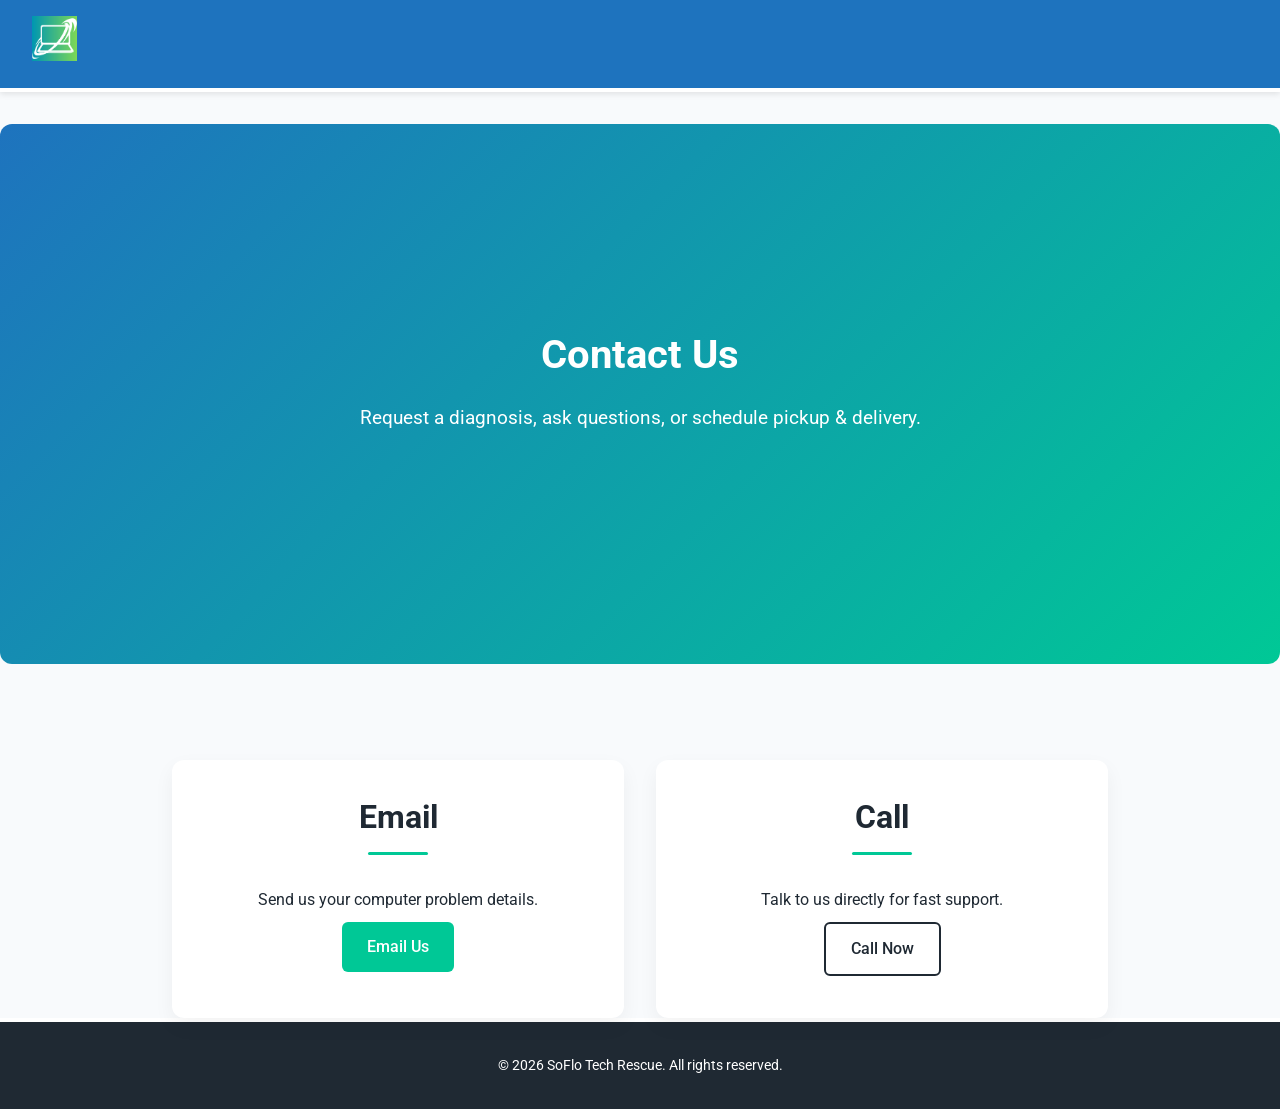
<file: contact.html>
<!DOCTYPE html>
<html lang="en">
<head>
<meta charset="UTF-8">
<meta name="viewport" content="width=device-width, initial-scale=1.0">
<title>Contact - SoFlo Tech Rescue</title>
<meta name="description" content="Contact SoFlo Tech Rescue for computer repair, virus removal, and PC maintenance. Request a diagnosis or schedule pickup & delivery in South Florida.">
<link rel="stylesheet" href="style.css">
<link href="https://fonts.googleapis.com/css2?family=Roboto:wght@400;500;700&display=swap" rel="stylesheet">
  <meta property="og:image" content="logo.png">
  <link rel="icon" href="/media/logo.png">
<link rel="apple-touch-icon" href="/media/logo.png">
</head>
<body class="contact-page">

<!-- NAVBAR -->
<header class="navbar">
  <button class="burger">
☰
</button>
<div class="logo">
  <a href="index.html">
    <img src="media/logo.png" alt="SoFlo Tech Rescue Logo">
  </a>
</div>
</header>

<!-- HERO -->
<section class="main-block fade-in">
  <h1>Contact Us</h1>
  <p>Request a diagnosis, ask questions, or schedule pickup & delivery.</p>
</section>

<!-- CONTACT OPTIONS -->
<section class="contact-options fade-in">
  <div class="contact-card">
    <h2>Email</h2>
    <p>Send us your computer problem details.</p>
    <a href="mailto:contact@soflotechrescue.com?cc=jhona@soflotechrescue.com" class="btn primary">Email Us</a>
  </div>
  <div class="contact-card">
    <h2>Call</h2>
    <p>Talk to us directly for fast support.</p>
    <a href="tel:+17542432153" class="btn secondary">Call Now</a>
  </div>
</section>

<!-- FOOTER -->
<footer>
  <p>© 2026 SoFlo Tech Rescue. All rights reserved.</p>
</footer>

<script src="animations.js"></script>
</body>
</html>
</file>
<file: style.css>
/* ==========================
   BASE STYLES
========================== */
:root {
  --primary-color: #1E73BE; /* azul */
  --accent-color: #00C896;  /* verde agua */
  --dark-color: #1F2933;
  --bg-color: #F8FAFC;
  --font: 'Roboto', sans-serif;
}

* {
  box-sizing: border-box;
  margin: 0;
  padding: 0;
}

body {
  font-family: var(--font);
  background: var(--bg-color);
  color: var(--dark-color);
  line-height: 1.6;
  overflow-x: hidden;
}

/* ==========================
   NAVBAR
========================== */
.navbar {
  display: flex;
  justify-content: space-between;
  align-items: center;
  background: var(--primary-color);
  color: white;
  padding: 1rem 2rem;
  position: sticky;
  top: 0;
  z-index: 1000;
  box-shadow: 0 2px 6px rgba(0,0,0,0.1);
  transition: all 0.3s ease;
  border-bottom: 4px solid white; /* línea blanca debajo */
  margin-bottom: 2rem; /* espacio entre navbar y contenido */
}

.navbar .logo {
  font-weight: 700;
  font-size: 1.5rem;
  cursor: pointer;
}

.navbar nav a {
  color: white;
  text-decoration: none;
  margin-left: 1.5rem;
  font-weight: 500;
  position: relative;
  transition: color 0.3s ease;
}

.navbar nav a::after {
  content: '';
  position: absolute;
  width: 0;
  height: 2px;
  background: var(--accent-color);
  left: 0;
  bottom: -4px;
  transition: 0.3s;
}

.navbar nav a:hover::after {
  width: 100%;
}

.navbar nav a:hover {
  color: var(--accent-color);
}

/* ==========================
   HERO / COLOR BLOCK
========================== */
.hero {
  display: flex;
  flex-direction: column;
  justify-content: center;
  align-items: center;
  text-align: center;
  padding: 6rem 2rem;
  background: linear-gradient(135deg, var(--primary-color), var(--accent-color));
  color: white;
  position: relative;
  overflow: hidden;
  min-height: 80vh; /* ocupa casi toda la pantalla */
  margin-bottom: 2rem;
  border-radius: 12px; /* opcional, se ve más moderno */
}

/* Aplica el mismo estilo de color a todas las secciones principales tipo hero */
.main-block {
  display: flex;
  flex-direction: column;
  justify-content: center;
  align-items: center;
  text-align: center;
  padding: 6rem 2rem;
  background: linear-gradient(135deg, var(--primary-color), var(--accent-color));
  color: white;
  position: relative;
  overflow: hidden;
  min-height: 60vh;
  margin-bottom: 2rem;
  border-radius: 12px;
}

.hero h1,
.main-block h1 {
  font-size: 2.5rem;
  margin-bottom: 1rem;
  animation: fadeInUp 1s ease forwards;
}

.hero p,
.main-block p {
  font-size: 1.2rem;
  margin-bottom: 2rem;
  max-width: 600px;
  animation: fadeInUp 1.2s ease forwards;
}

.small-hero {
  padding: 4rem 2rem;
  background: var(--primary-color);
}

/* ==========================
   BUTTONS
========================== */
.btn {
  padding: 12px 25px;
  margin: 10px;
  font-weight: 500;
  border-radius: 6px;
  text-decoration: none;
  display: inline-block;
  transition: all 0.3s ease;
  cursor: pointer;
}

.btn.primary {
  background: var(--accent-color);
  color: white;
  border: none;
}

.btn.primary:hover {
  background: white;
  color: var(--accent-color);
  transform: translateY(-3px);
  box-shadow: 0 4px 12px rgba(0,0,0,0.2);
}

.btn.secondary {
  background: white;
  color: var(--dark-color);
  border: 2px solid var(--dark-color);
}

.btn.secondary:hover {
  background: var(--dark-color);
  color: white;
  transform: translateY(-3px);
  box-shadow: 0 4px 12px rgba(0,0,0,0.2);
}

/* ==========================
   SECTIONS
========================== */
section {
  padding: 4rem 2rem;
  text-align: center;
}

h2 {
  font-size: 2rem;
  margin-bottom: 2rem;
  position: relative;
}

h2::after {
  content: '';
  display: block;
  width: 60px;
  height: 3px;
  background: var(--accent-color);
  margin: 0.5rem auto 0;
  border-radius: 2px;
}


/* ==========================
   GRID PRICING Y SERVICES
========================== */

.pricing-grid,
.services-grid {
  display: grid;
  grid-template-columns: repeat(3, 1fr);
  gap: 2rem;
  max-width: 1000px;
  margin: 0 auto;
}

/* fila superior */
.pricing-grid .pricing-card:nth-child(1),
.services-grid .service-card:nth-child(1) { grid-column: 1; }

.pricing-grid .pricing-card:nth-child(2),
.services-grid .service-card:nth-child(2) { grid-column: 2; }

.pricing-grid .pricing-card:nth-child(3),
.services-grid .service-card:nth-child(3) { grid-column: 3; }

/* fila inferior (sin cruzarse) */
.pricing-grid .pricing-card:nth-child(4),
.services-grid .service-card:nth-child(4) {
  grid-column: 1;
  transform: translateX(50%);
}

.pricing-grid .pricing-card:nth-child(5),
.services-grid .service-card:nth-child(5) {
  grid-column: 3;
  transform: translateX(-50%);
}

/* Cards styling */
.pricing-card,
.service-card {
  background: white;
  padding: 2rem;
  border-radius: 12px;
  box-shadow: 0 8px 20px rgba(0,0,0,0.05);
  transition: transform 0.3s ease, box-shadow 0.3s ease;
}

.pricing-card:hover,
.service-card:hover {
  transform: translateY(-5px);
  box-shadow: 0 12px 24px rgba(0,0,0,0.15);
}

/* ==========================
   GRID CONTACT (3 cards en fila)
========================== */
.contact-options {
  display: grid;
  grid-template-columns: repeat(2, 1fr); /* 3 por fila */
  gap: 2rem;
  max-width: 1000px;
  margin: 0 auto;
}

.contact-card {
  background: white;
  padding: 2rem;
  border-radius: 12px;
  box-shadow: 0 8px 20px rgba(0,0,0,0.05);
  transition: transform 0.3s ease, box-shadow 0.3s ease;
}

.contact-card:hover {
  transform: translateY(-5px);
  box-shadow: 0 12px 24px rgba(0,0,0,0.15);
}

/* RESPONSIVE */
@media screen and (max-width: 1024px) {
  .pricing-grid,
  .services-grid {
    grid-template-columns: repeat(2, 1fr);
    grid-template-rows: auto auto auto;
  }

  .pricing-grid .pricing-card:nth-child(4),
  .pricing-grid .pricing-card:nth-child(5),
  .services-grid .service-card:nth-child(4),
  .services-grid .service-card:nth-child(5) {
    grid-column: auto;
    justify-self: center;
  }
}

@media screen and (max-width: 768px) {
  .pricing-grid,
  .services-grid,
  .contact-options {
    grid-template-columns: 1fr;
    grid-template-rows: auto;
  }

  .pricing-grid .pricing-card:nth-child(4),
  .pricing-grid .pricing-card:nth-child(5),
  .services-grid .service-card:nth-child(4),
  .services-grid .service-card:nth-child(5) {
    justify-self: stretch;
  }
}
 
/* ==========================
   LISTS
========================== */
.service-list,
.problems ul {
  list-style: none;
  padding: 0;
  display: flex;
  flex-direction: column;
  gap: 0.8rem;
}

/* ==========================
   CTA SECTIONS
========================== */
.cta {
  background: var(--primary-color);
  color: white;
  padding: 3rem 2rem;
  border-radius: 12px;
  margin: 2rem auto;
  max-width: 800px;
}

.cta p {
  font-size: 1.3rem;
  margin-bottom: 1.5rem;
}

/* ==========================
   FOOTER
========================== */
footer {
  text-align: center;
  padding: 2rem;
  background: var(--dark-color);
  color: white;
  font-size: 0.9rem;
  border-top: 4px solid white; /* línea blanca encima del copyright */
}

/* ==========================
   ANIMATIONS
========================== */
.fade-in {
  opacity: 0;
  transform: translateY(20px);
  transition: all 0.8s ease-out;
}

.fade-in.visible {
  opacity: 1;
  transform: translateY(0);
}

@keyframes fadeInUp {
  0% { opacity: 0; transform: translateY(20px);}
  100% { opacity: 1; transform: translateY(0);}
}

/* ==========================
   RESPONSIVE
========================== */
@media screen and (max-width: 768px) {
  .navbar nav {
    display: flex;
    flex-direction: column;
    gap: 1rem;
    margin-top: 1rem;
  }

  .hero h1,
  .main-block h1 {
    font-size: 2rem;
  }

  .hero p,
  .main-block p {
    font-size: 1rem;
  }
}

/* ESTILO DE CARDS */
.service-card,
.pricing-card,
.contact-card {
  background: white; /* color de fondo */
  padding: 2rem;
  border-radius: 12px; /* bordes redondeados */
  box-shadow: 0 8px 20px rgba(0,0,0,0.05); /* sombra */
  transition: transform 0.3s ease, box-shadow 0.3s ease;
}

.service-card:hover,
.pricing-card:hover,
.contact-card:hover {
  transform: translateY(-5px);
  box-shadow: 0 12px 24px rgba(0,0,0,0.15);
}

/* hover para los de abajo (mantiene el shift horizontal) */
.pricing-grid .pricing-card:nth-child(4):hover,
.services-grid .service-card:nth-child(4):hover {
  transform: translateX(50%) translateY(-5px);
}

.pricing-grid .pricing-card:nth-child(5):hover,
.services-grid .service-card:nth-child(5):hover {
  transform: translateX(-50%) translateY(-5px);
}

/* ==========================
   ELIMINAR ESPACIO EXTRA ANTES DEL FOOTER
========================== */

/* Aplica solo al último section de index y contact */
.index-page section:last-of-type,
.contact-page section:last-of-type {
  margin-bottom: 0;  /* elimina margen inferior */
  padding-bottom: 0; /* elimina padding inferior */
}

html, body {
  overflow-x: hidden;
}


/* ==========================
   MOBILE FIX FOR CARDS
========================== */

@media (max-width: 768px) {

  .pricing-grid,
  .services-grid,
  .contact-options {
    grid-template-columns: 1fr;
  }

  .pricing-grid .pricing-card,
  .services-grid .service-card {
    transform: none !important;
    width: 100%;
  }

}

/* ==========================
   MOBILE CARD LAYOUT
========================== */

@media (max-width: 768px) {

  .pricing-grid,
  .services-grid {
    grid-template-columns: 1fr !important;
  }

  .pricing-grid .pricing-card,
  .services-grid .service-card {
    grid-column: 1 !important;
    transform: none !important;
    width: 100%;
  }

}


/* ==========================
   MOBILE BURGER MENU
========================== */

/* NAV normal (desktop) */
.nav-links{
  display:flex;
  gap:20px;
}

/* burger oculto en desktop */
.burger{
  display:none;
}


/* MOBILE */
@media (max-width:768px){

  .nav-links{
    display:none !important;
    flex-direction:column;
    position:absolute;
    top:100%;
    left:0;
    width:100%;
    background:#004a99;
    padding:20px;
  }

  .nav-links.active{
    display:flex !important;
  }

}
}

.logo img{
  height:40px;
  width:auto;
  display:block;
}

.navbar{
  display:flex;
  align-items:center;
  justify-content:space-between;
}


.logo img{
  height:45px;
  transition:transform .25s ease;
}

.logo img:hover{
  transform:scale(1.05);
}

/* ==========================
   MOBILE BURGER MENU FINAL
========================== */
@media (max-width: 768px) {
  .burger {
    display: flex !important;
    flex-direction: column;
    justify-content: space-around;
    width: 50px !important;    /* ancho mayor */
    height: 45px !important;   /* alto del contenedor */
    background: none !important;
    border: none !important;
    cursor: pointer;
    padding: 0;
  }

  .burger span {
    display: block !important;
    width: 100% !important;    /* línea completa */
    height: 5px !important;    /* más gruesa */
    background-color: white !important; /* color blanco visible sobre navbar */
    border-radius: 2px !important;
    transition: all 0.3s ease;
  }
}
</file>
